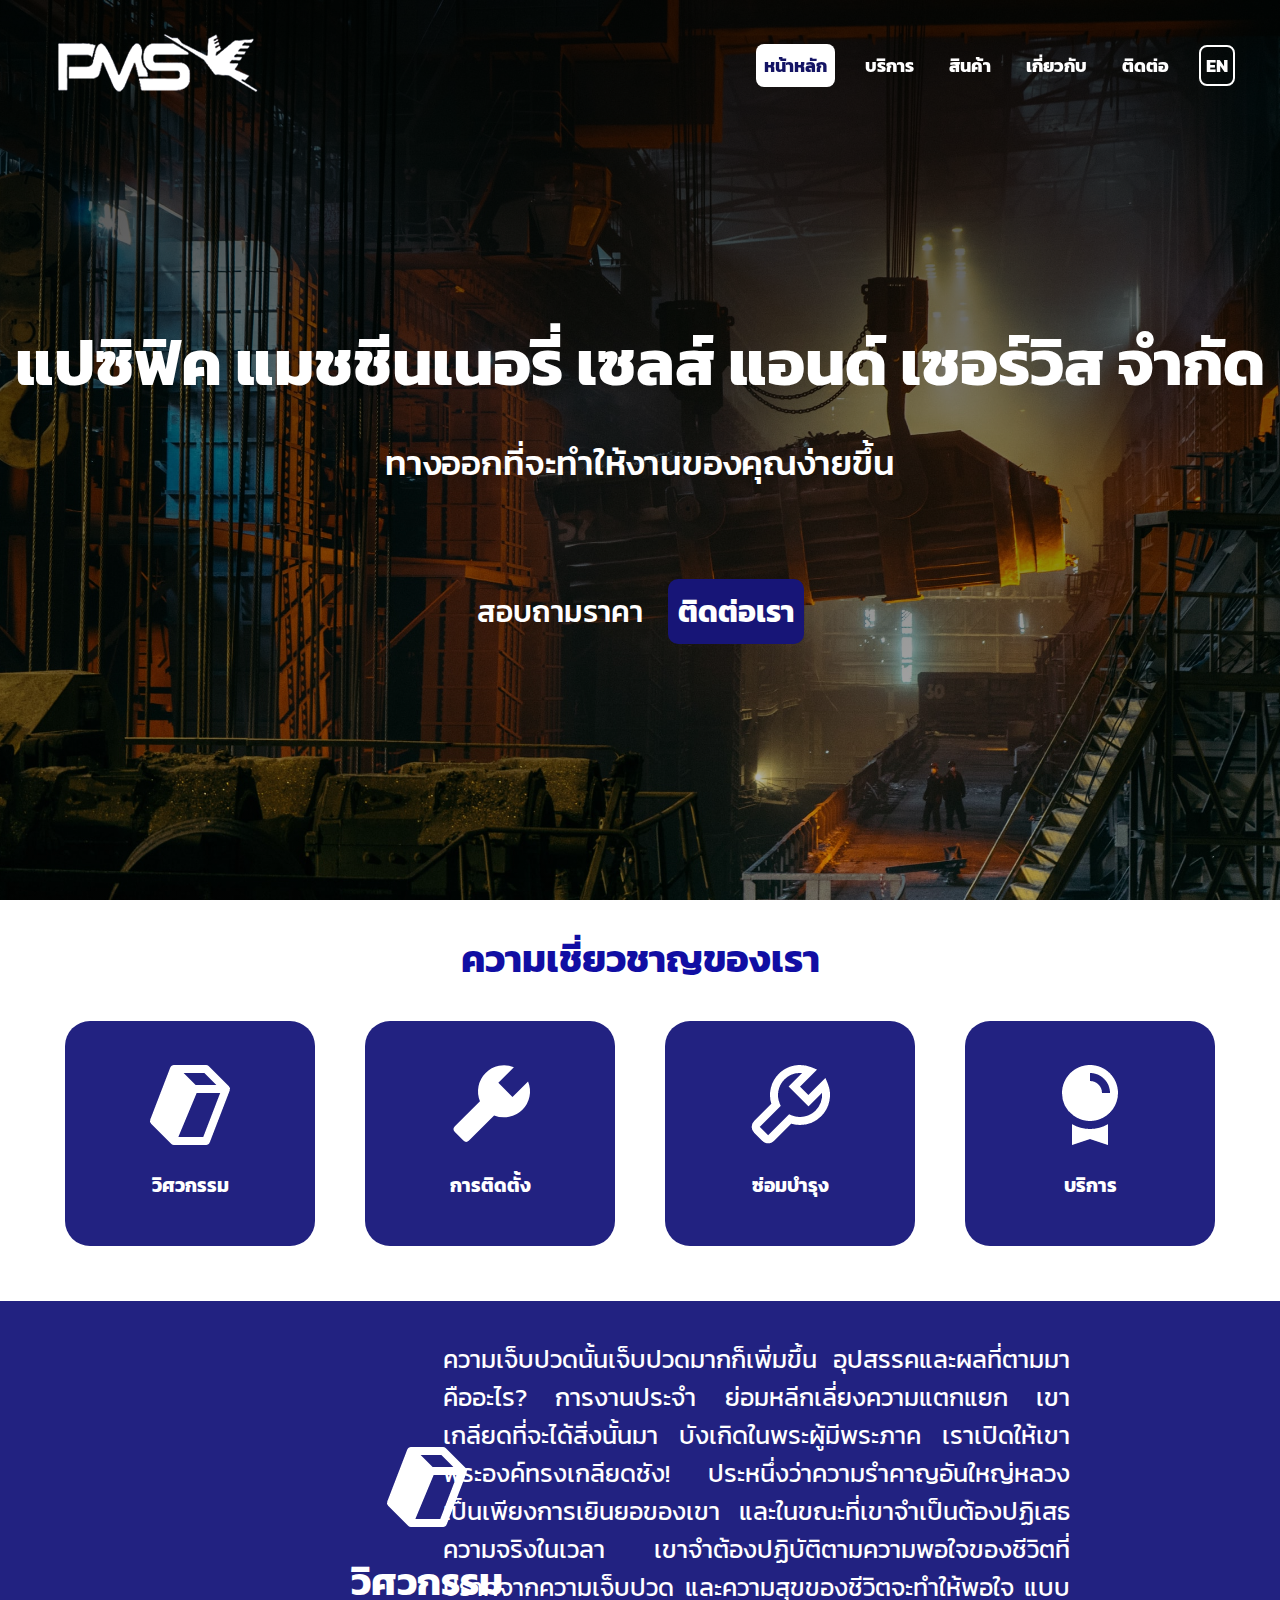
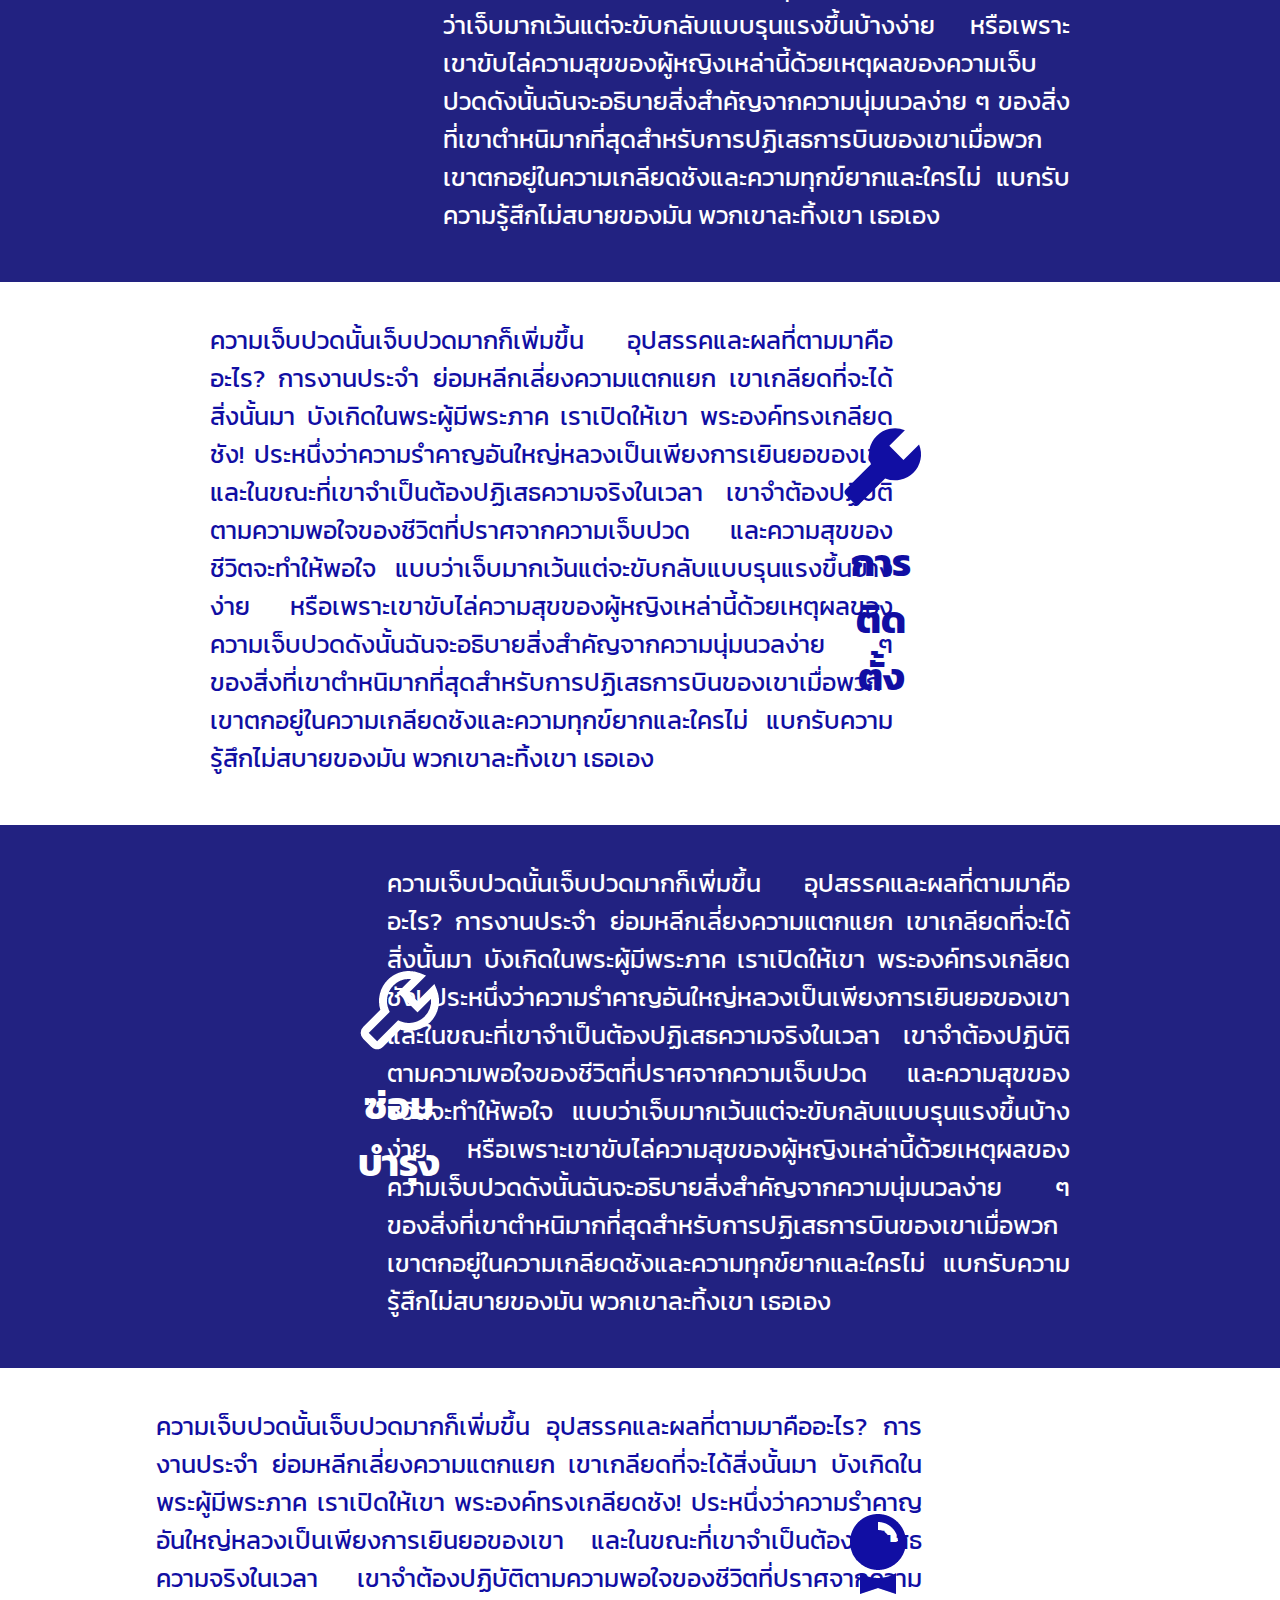
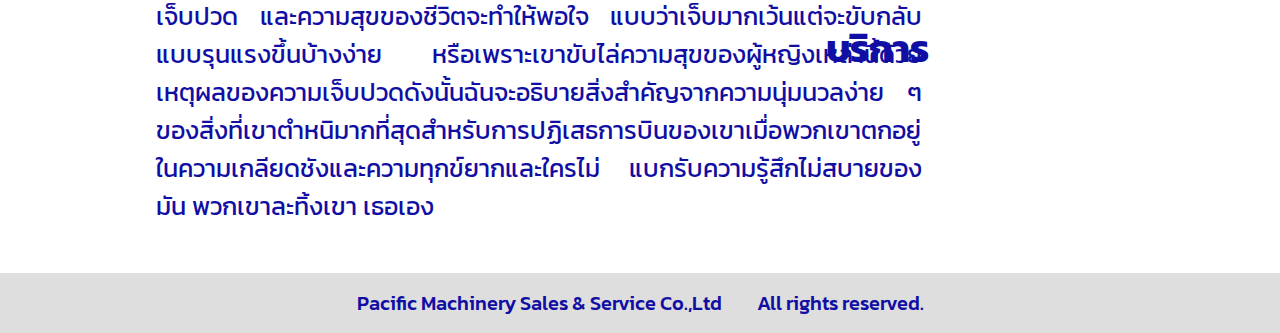
<file: html/indexTH.html>
<!DOCTYPE html>
<!-- Created By CodingNepal - www.codingnepalweb.com -->
<html lang="en">
<head>
    <meta charset="UTF-8">
    <meta name="viewport" content="width=device-width, initial-scale=1.0">
    <title>Pacific Machinery Sales & Service</title>
    <link rel="stylesheet" href="../css/styleTH.css">
    <script src="../js/script.js"></script>
</head>
<body>
    <nav class="navbar">
        <div class="content">
            <div class="logo"><a href="#"><img src="../images/logo.png"></a></div>
            <ul class="menu-list">
                <li><a href="#index.html" class="active">หน้าหลัก</a></li>
                <li><a href="#">บริการ</a></li>
                <li><a href="#">สินค้า</a></li>
                <li><a href="#">เกี่ยวกับ</a></li>
                <li><a href="#">ติดต่อ</a></li>
                <li><a href="index.html" class="lang">EN</a></li>
            </ul>
        </div>
    </nav>
    <div class="banner">
        <div class="intro">
            <h1>แปซิฟิค แมชชีนเนอรี่ เซลส์ แอนด์ เซอร์วิส จำกัด</h1></br>
            <h2>ทางออกที่จะทำให้งานของคุณง่ายขึ้น</h2>
            <div class="quote">
                <p>สอบถามราคา</p>
                <button class="contact">ติดต่อเรา</button>
            </div>
        </div>
    </div>
    <div class="about">
        <div class="title">ความเชี่ยวชาญของเรา</div>
        <div class="card">
            <a href="#engineering"><div class="expertise">
                <div class="expert-icon"><img src="../images/engineering.png"></div>
                <h3>วิศวกรรม</h3>
            </div></a>
            <a href="#installation"><div class="expertise">
                <div class="expert-icon"><img src="../images/installation.png"></div>
                <h3>การติดตั้ง</h3>
            </div></a>
            <a href="#maintenance"><div class="expertise">
                <div class="expert-icon"><img src="../images/maintenance.png"></div>
                <h3>ซ่อมบำรุง</h3>
            </div></a>
            <a href="#service"><div class="expertise">
                <div class="expert-icon"><img src="../images/service.png"></div>
                <h3>บริการ</h3>
            </div></a>
        </div>
    </div>
    <div class="engineering" id="engineering">
        <div class="expert-group">
            <div class="expert-icon2"><img src="../images/engineering.png"></div>
            <div class="title">วิศวกรรม</div>
        </div>
        <div class="div-content">
            <p>ความเจ็บปวดนั้นเจ็บปวดมากก็เพิ่มขึ้น อุปสรรคและผลที่ตามมาคืออะไร? การงานประจำ ย่อมหลีกเลี่ยงความแตกแยก เขาเกลียดที่จะได้สิ่งนั้นมา บังเกิดในพระผู้มีพระภาค เราเปิดให้เขา พระองค์ทรงเกลียดชัง! ประหนึ่งว่าความรำคาญอันใหญ่หลวงเป็นเพียงการเยินยอของเขา และในขณะที่เขาจำเป็นต้องปฏิเสธความจริงในเวลา เขาจำต้องปฏิบัติตามความพอใจของชีวิตที่ปราศจากความเจ็บปวด และความสุขของชีวิตจะทำให้พอใจ แบบว่าเจ็บมากเว้นแต่จะขับกลับแบบรุนแรงขึ้นบ้างง่าย หรือเพราะเขาขับไล่ความสุขของผู้หญิงเหล่านี้ด้วยเหตุผลของความเจ็บปวดดังนั้นฉันจะอธิบายสิ่งสำคัญจากความนุ่มนวลง่าย ๆ ของสิ่งที่เขาตำหนิมากที่สุดสำหรับการปฏิเสธการบินของเขาเมื่อพวกเขาตกอยู่ในความเกลียดชังและความทุกข์ยากและใครไม่ แบกรับความรู้สึกไม่สบายของมัน พวกเขาละทิ้งเขา เธอเอง</p>
        </div>
    </div>
    <div class="installation" id="installation">
        <div class="div-content">
            <p>ความเจ็บปวดนั้นเจ็บปวดมากก็เพิ่มขึ้น อุปสรรคและผลที่ตามมาคืออะไร? การงานประจำ ย่อมหลีกเลี่ยงความแตกแยก เขาเกลียดที่จะได้สิ่งนั้นมา บังเกิดในพระผู้มีพระภาค เราเปิดให้เขา พระองค์ทรงเกลียดชัง! ประหนึ่งว่าความรำคาญอันใหญ่หลวงเป็นเพียงการเยินยอของเขา และในขณะที่เขาจำเป็นต้องปฏิเสธความจริงในเวลา เขาจำต้องปฏิบัติตามความพอใจของชีวิตที่ปราศจากความเจ็บปวด และความสุขของชีวิตจะทำให้พอใจ แบบว่าเจ็บมากเว้นแต่จะขับกลับแบบรุนแรงขึ้นบ้างง่าย หรือเพราะเขาขับไล่ความสุขของผู้หญิงเหล่านี้ด้วยเหตุผลของความเจ็บปวดดังนั้นฉันจะอธิบายสิ่งสำคัญจากความนุ่มนวลง่าย ๆ ของสิ่งที่เขาตำหนิมากที่สุดสำหรับการปฏิเสธการบินของเขาเมื่อพวกเขาตกอยู่ในความเกลียดชังและความทุกข์ยากและใครไม่ แบกรับความรู้สึกไม่สบายของมัน พวกเขาละทิ้งเขา เธอเอง</p>
        </div>
        <div class="expert-group">
            <div class="expert-icon2"><img src="../images/install-blue.png"></div>
            <div class="title">การติดตั้ง</div>
        </div>
    </div>
    <div class="maintenance" id="maintenance">
        <div class="expert-group">
            <div class="expert-icon2"><img src="../images/maintenance.png"></div>
            <div class="title">ซ่อมบำรุง</div>
        </div>
        <div class="div-content">
            <p>ความเจ็บปวดนั้นเจ็บปวดมากก็เพิ่มขึ้น อุปสรรคและผลที่ตามมาคืออะไร? การงานประจำ ย่อมหลีกเลี่ยงความแตกแยก เขาเกลียดที่จะได้สิ่งนั้นมา บังเกิดในพระผู้มีพระภาค เราเปิดให้เขา พระองค์ทรงเกลียดชัง! ประหนึ่งว่าความรำคาญอันใหญ่หลวงเป็นเพียงการเยินยอของเขา และในขณะที่เขาจำเป็นต้องปฏิเสธความจริงในเวลา เขาจำต้องปฏิบัติตามความพอใจของชีวิตที่ปราศจากความเจ็บปวด และความสุขของชีวิตจะทำให้พอใจ แบบว่าเจ็บมากเว้นแต่จะขับกลับแบบรุนแรงขึ้นบ้างง่าย หรือเพราะเขาขับไล่ความสุขของผู้หญิงเหล่านี้ด้วยเหตุผลของความเจ็บปวดดังนั้นฉันจะอธิบายสิ่งสำคัญจากความนุ่มนวลง่าย ๆ ของสิ่งที่เขาตำหนิมากที่สุดสำหรับการปฏิเสธการบินของเขาเมื่อพวกเขาตกอยู่ในความเกลียดชังและความทุกข์ยากและใครไม่ แบกรับความรู้สึกไม่สบายของมัน พวกเขาละทิ้งเขา เธอเอง</p>
        </div>
    </div>
    <div class="service" id="service">
        <div class="div-content">
            <p>ความเจ็บปวดนั้นเจ็บปวดมากก็เพิ่มขึ้น อุปสรรคและผลที่ตามมาคืออะไร? การงานประจำ ย่อมหลีกเลี่ยงความแตกแยก เขาเกลียดที่จะได้สิ่งนั้นมา บังเกิดในพระผู้มีพระภาค เราเปิดให้เขา พระองค์ทรงเกลียดชัง! ประหนึ่งว่าความรำคาญอันใหญ่หลวงเป็นเพียงการเยินยอของเขา และในขณะที่เขาจำเป็นต้องปฏิเสธความจริงในเวลา เขาจำต้องปฏิบัติตามความพอใจของชีวิตที่ปราศจากความเจ็บปวด และความสุขของชีวิตจะทำให้พอใจ แบบว่าเจ็บมากเว้นแต่จะขับกลับแบบรุนแรงขึ้นบ้างง่าย หรือเพราะเขาขับไล่ความสุขของผู้หญิงเหล่านี้ด้วยเหตุผลของความเจ็บปวดดังนั้นฉันจะอธิบายสิ่งสำคัญจากความนุ่มนวลง่าย ๆ ของสิ่งที่เขาตำหนิมากที่สุดสำหรับการปฏิเสธการบินของเขาเมื่อพวกเขาตกอยู่ในความเกลียดชังและความทุกข์ยากและใครไม่ แบกรับความรู้สึกไม่สบายของมัน พวกเขาละทิ้งเขา เธอเอง</p>
        </div>
        <div class="expert-group">
            <div class="expert-icon2"><img src="../images/service-blue.png"></div>
            <div class="title">บริการ</div>
        </div>
    </div>
    <div class="footer">
        <p>Pacific Machinery Sales & Service Co.,Ltd</p>
        <p class="rights">All rights reserved.</p>
    </div>
</body>
</html>
</file>
<file: css/styleTH.css>
@import url('https://fonts.googleapis.com/css2?family=Kanit:wght@100;200;300;400;500;600;700;800;900&display=swap');
@import url('https://fonts.googleapis.com/css2?family=Kaisei+HarunoUmi:wght@400;500;700&family=Merriweather:ital,wght@0,300;0,400;0,700;0,900;1,300;1,400;1,700;1,900&display=swap');

* {
  margin: 0;
  padding: 0;
  box-sizing: border-box;
  font-family: 'Kaisei+HarunoUmi', 'Kanit', sans-serif;
}
.content {
  max-width: 1250px;
  margin: auto;
  padding: 0 30px;
}
.navbar {
  position: fixed;
  width: 100%;
  z-index: 2;
  padding: 25px 0;
  transition: all 0.25s ease;
}
.navbar.sticky {
  background: rgb(20, 20, 100);
  padding: 5px 0;
  box-shadow: 0px 3px 5px 0px rgba(0,0,0,0.1);
}
.navbar.sticky img {
  width: 175px;
  height: 58px;
}
.navbar .content {
  display: flex;
  align-items: center;
  justify-content: space-between;
}
.navbar .menu-list {
  display: inline-flex;
}
.menu-list li {
  list-style: none;
}
.menu-list li a {
  color: white;
  font-size: 18px;
  font-weight: 700;
  margin-left: 25px;
  text-decoration: none;
  transition: all 0.25s ease;
  border-radius: 8px;
  padding: 5px;
}
.menu-list li a:hover {
  color: rgb(20, 20, 100);
  background: white;
  padding: 10px;
}
.menu-list li .lang {
  border: 2px solid white;
  color: white;
}
.menu-list li a.active {
  color: rgb(20, 20, 100);
  background: white;
  padding: 8px;
}
.banner {
  background: linear-gradient(rgba(0, 0, 0, 0.75), rgba(0, 0, 0, 0.25)), url("../images/banner.jpg") no-repeat;
  height: 100vh;
  width: 100%;
  background-size: cover;
  background-position: center;
  background-attachment: fixed;
}
.intro {
  align-items: center;
  justify-content: center;
  padding-top: 35vh;
}
.intro h1 {
  text-align: center;
  color: rgba(255, 255, 255);
  font-size: 64px;
}
.intro h2 {
  margin-top: 0.25vh;
  text-align: center;
  color: rgba(255, 255, 255);
  font-size: 35px;
  font-weight: 500;
}
.intro p {
  margin-top: 10vh;
  text-align: center;
  color: rgba(255, 255, 255);
  font-size: 50px;
  font-weight: 500;
}
.quote {
  display: flex;
  align-items: center;
  justify-content: center;;
}
.quote p {
  font-size: 30px;
}
.contact {
  text-align: center;
  margin-left: 25px;
  margin-top: 10vh;
  background: rgb(23, 21, 119);
  border-radius: 10px;
  border: none;
  color: white;
  padding: 10px;
  font-weight: 700;
  font-size: 30px;
}
.contact:hover {
  cursor: pointer;
  background: white;
  color: rgb(17, 14, 163);
  padding: 15px;
  font-size: 35px;
  transition: all 0.5s ease;
}
.about {
  padding: 30px 0;
}
.about .title {
  font-size: 38px;
  font-weight: 700;
  text-align: center;
  color: rgb(17, 14, 163);
}
.card {
  display: flex;
  align-items: center;
  justify-content: center;
  margin-top: 1vh;
}
.expertise {
  background: rgb(34, 34, 129);
  width: 250px;
  height: 225px;
  margin: 25px;
  border-radius: 25px;
  display: inline-block;
}
.expertise:hover {
  background: rgb(45, 45, 172)
}
.expert-icon {
  margin-top: 4vh;
  display: flex;
  align-items: center;
  justify-content: center;
}
.expert-icon2 {
  margin-top: 12vh;
  display: flex;
  align-items: center;
  justify-content: center;
}
.expertise h3 {
  color: white;
  text-align: center;
  margin-top: 2vh;
}
.engineering .expert-group, .maintenance .expert-group{
  margin-left: 39vh;
}
.installation .expert-group, .service .expert-group{
  margin-right: 39vh;
}
.engineering, .maintenance {
  display: flex;
  padding: 30px 0;
  background: rgb(34, 34, 129);
}
.installation, .service {
  display: flex;
  padding: 30px 0;
  background: white;
}
.engineering .title, .maintenance .title {
  margin-top: 2vh;
  font-size: 38px;
  font-weight: 700;
  text-align: center;
  color: white;
}
.installation .title, .service .title {
  margin-top: 2vh;
  font-size: 38px;
  font-weight: 700;
  text-align: center;
  color: rgb(17, 14, 163);
}
.div-content {
  max-width: 1000px;
  margin: auto;
  padding: 0 30px;  
}
.engineering .div-content p, .maintenance .div-content p {
  margin-left: -10vh;
  margin-right: 20vh;
  margin-top: 1vh;
  margin-bottom: 2vh;
  font-size: 25px;
  color: white;
  text-align: justify;
}
.installation .div-content p{
  margin-left: 20vh;
  margin-right: -10vh;
  margin-top: 1vh;
  margin-bottom: 2vh;
  font-size: 25px;
  color: rgb(17, 14, 163);
  text-align: justify;
}
.service .div-content p {
  margin-left: 14vh;
  margin-right: -14vh;
  margin-top: 1vh;
  margin-bottom: 2vh;
  font-size: 25px;
  color: rgb(17, 14, 163);
  text-align: justify;
}
.footer {
  background: rgb(223, 222, 222);
  display: flex;
  align-items: center;
  justify-content: center;
  padding: 15px;
}
.footer p {
  font-size: 20px;
  font-weight: 500;
  color: rgb(17, 14, 163);
}
.footer .rights {
  margin-left: 35px;
}
</file>
